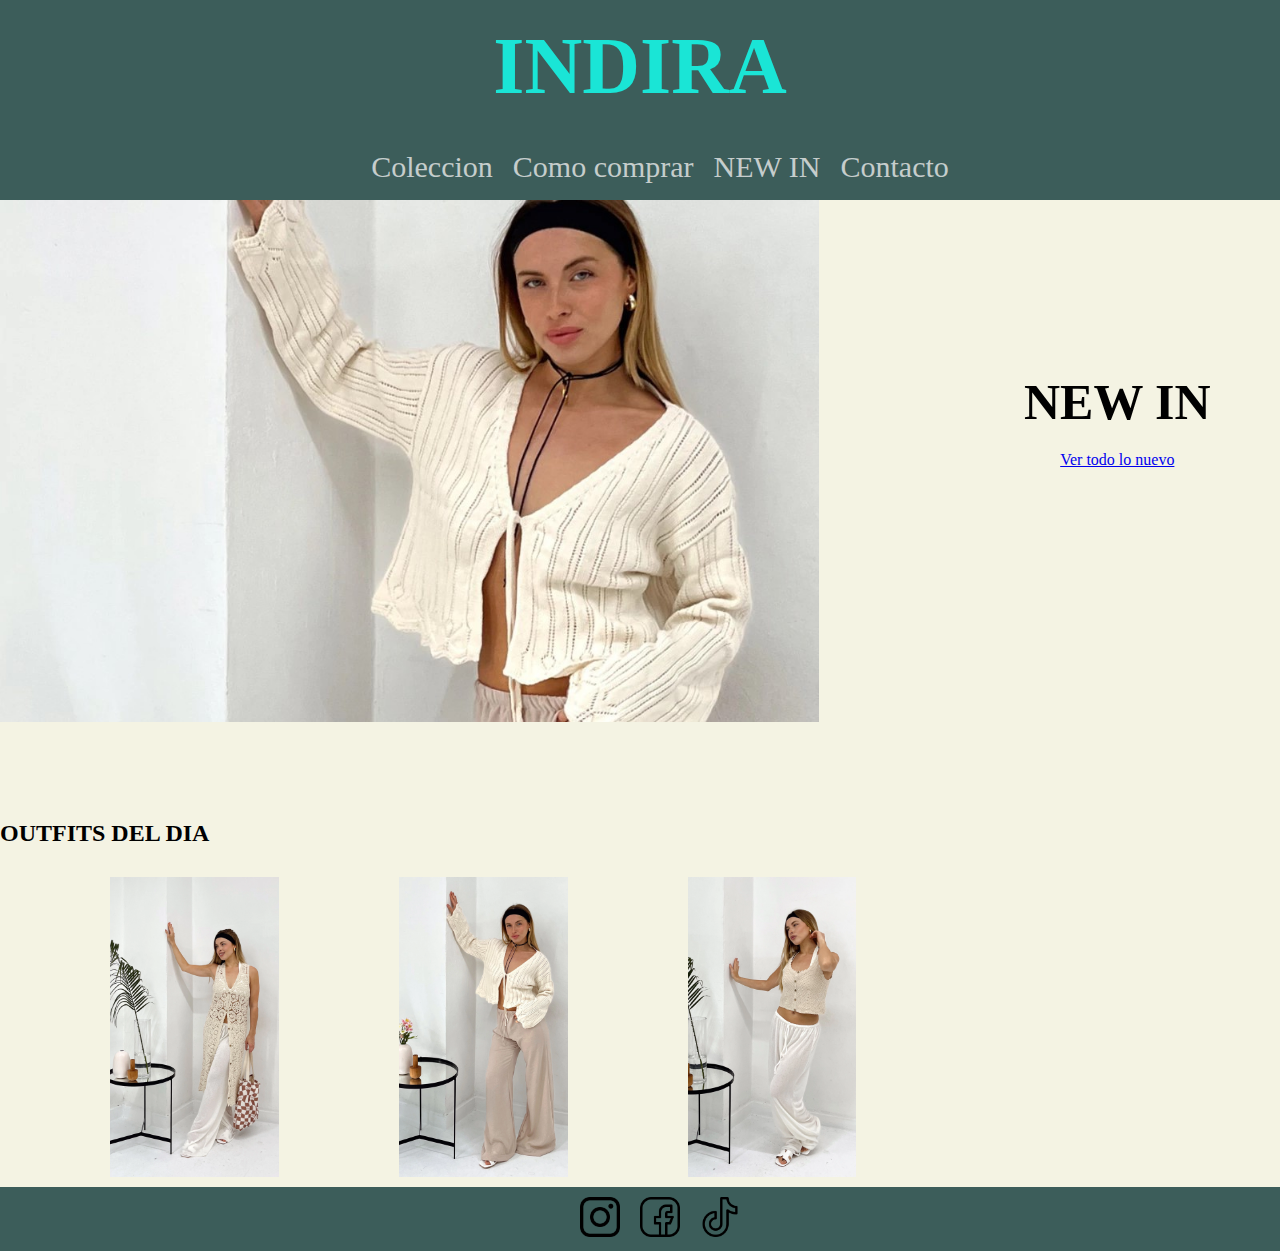
<file: index.html>
<!DOCTYPE html>
<html lang="en">
<head>
    <meta charset="UTF-8">
    <meta name="viewport" content="width=device-width, initial-scale=1.0">
    <link rel="stylesheet" href="./styles.css">
    <title>INDIRA Indumentaria</title>
</head>
 <body>
   <header>
    <h1><a href="./index.html">INDIRA</a></h1>
     <nav>
      <ul>
        <li class="list-item"><a href="./Paginas/coleccion.html">Coleccion</a></li>
        <li class="list-item"><a href="./Paginas/Comocomprar.html">Como comprar</a></li>
        <li class="list-item"><a href="./Paginas/newin.html">NEW IN</INp></a></li>
        <li class="list-item"><a href="./Paginas/contactanos.html">Contacto</a></li>
    </ul>
     </nav>
   </header>  
     <main>
          <section class="nuevo-ingreso">
            <div>
                <img src="./Recursos/saco aghata portada.jpg" alt="">
            </div>
            <div class="contenido">
                <h2>NEW IN</h2>
                <a href="./Paginas/newin.html">Ver todo lo nuevo</a>
            </div>
          </section>
          <section class="outfits">
            <div>
               <h2>OUTFITS DEL DIA</h2>
            </div>  
            <div class="img-outfits">
              <img src="../Recursos/Camisero sarah.webp" alt="Camisero tejido">
              <img src="../Recursos/saco aghata.webp" alt="Saco tejido">
              <img src="../Recursos/Top valery.webp" alt="Top tejido">
            </div> 
       </section>
     </main>
     <footer>
          <ul>
             <li><a href="https://www.instagram.com/indiracain/" target="_blank">
                 <img src="./Recursos/instagram.png" alt="Instagram" width="40px" height="40px"></a>
             </li>
             <li><a href="https://www.facebook.com/indirain/" target="_blank"></a>
                <img src="./Recursos/social.png" alt="Facebook" width="40px" height="40px"></a>
             </li>
             <li><a href="https://www.tiktok.com/indirain/" target="_blank"></a>
                <img src="./Recursos/tik-tok.png" alt="tiktok" width="40px" height="40px"></a>
             </li>
          </ul>
     </footer>
 </body>
</html>
</file>
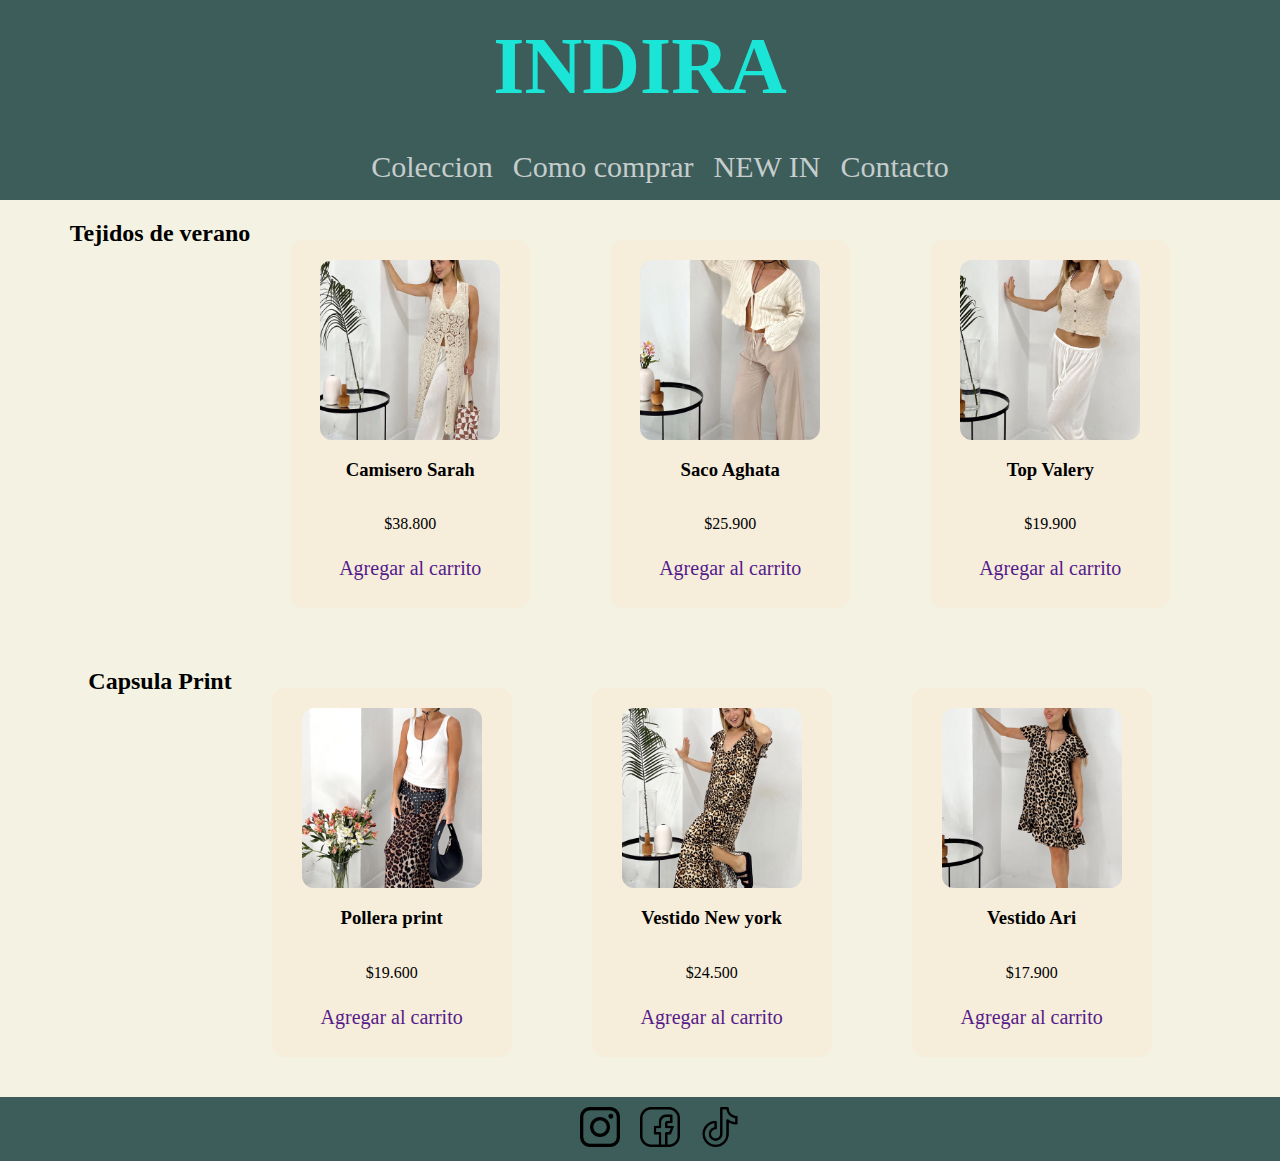
<file: Paginas/coleccion.html>
<!DOCTYPE html>
<html lang="en">
<head>
    <meta charset="UTF-8">
    <meta name="viewport" content="width=device-width, initial-scale=1.0">
    <link rel="stylesheet" href="../styles.css">
    <title>Document</title>
</head>
<body>
  <header>
    <h1><a href="../index.html">INDIRA</a></h1>
     <nav>
       <ul>
        <li class="list-item"><a href="./coleccion.html">Coleccion</a></li>
        <li class="list-item"><a href="./Comocomprar.html">Como comprar</a></li>
        <li class="list-item"><a href="./newin.html">NEW IN</INp></a></li>
        <li class="list-item"> <a href="./contactanos.html">Contacto</a></li>
       </ul>
     </nav>
  </header>
  <main class="coleccion">
      <section class="capsula">
          <div class="tipo-prenda"><h2>Tejidos de verano</h2>
           <div class="tarjeta-producto">
             <img src="../Recursos/Camisero sarah.webp" alt="Camisero tejido">
             <h3>Camisero Sarah</h3>
             <p>$38.800</p>
             <a class="comprar" href="">Agregar al carrito</a>
           </div>
           <div class="tarjeta-producto">
              <img src="../Recursos/saco aghata.webp" alt="Saco tejido">
              <h3>Saco Aghata</h3>
              <p>$25.900</p>
              <a class="comprar" href="">Agregar al carrito</a>
           </div>
           <div class="tarjeta-producto">
              <img src="../Recursos/Top valery.webp" alt="Top tejido">
              <h3>Top Valery</h3>
              <p>$19.900</p>
              <a class="comprar" href="">Agregar al carrito</a>
           </div>
          </div>
      </section>
      <section class="capsula">
        <div class="tipo-prenda"><h2>Capsula Print</h2>
          <div class="tarjeta-producto">
            <img src="../Recursos/pollera print.webp" alt="Pollera print">
            <h3>Pollera print</h3>
            <p>$19.600</p>
            <a class="comprar" href="">Agregar al carrito</a>
          </div>
          <div class="tarjeta-producto">
            <img src="../Recursos/new york.webp" alt="Vestido largo">
            <h3>Vestido New york</h3>
            <p>$24.500</p>
            <a class="comprar" href="">Agregar al carrito</a>
          </div>
          <div class="tarjeta-producto">
            <img src="../Recursos/vestido ari.webp" alt="Vestido corto">
            <h3>Vestido Ari</h3>
            <p>$17.900</p>
            <a class="comprar" href="">Agregar al carrito</a>
          </div>
        </div>
      </section>
  </main> 
  <footer>
       <ul>
          <li><a href="https://www.instagram.com/indiracain/" target="_blank">
            <img src="../Recursos/instagram.png" alt="Instagram" width="40px" height="40px"></a>
          </li>
          <li><a href="https://www.facebook.com/indirain/" target="_blank"></a>
            <img src="../Recursos/social.png" alt="Facebook" width="40px" height="40px"></a>
          </li>
          <li><a href="https://www.tiktok.com/indirain/" target="_blank"></a>
            <img src="../Recursos/tik-tok.png" alt="tiktok" width="40px" height="40px"></a>
        </ul>
  </footer> 
</body>
</html>
</file>
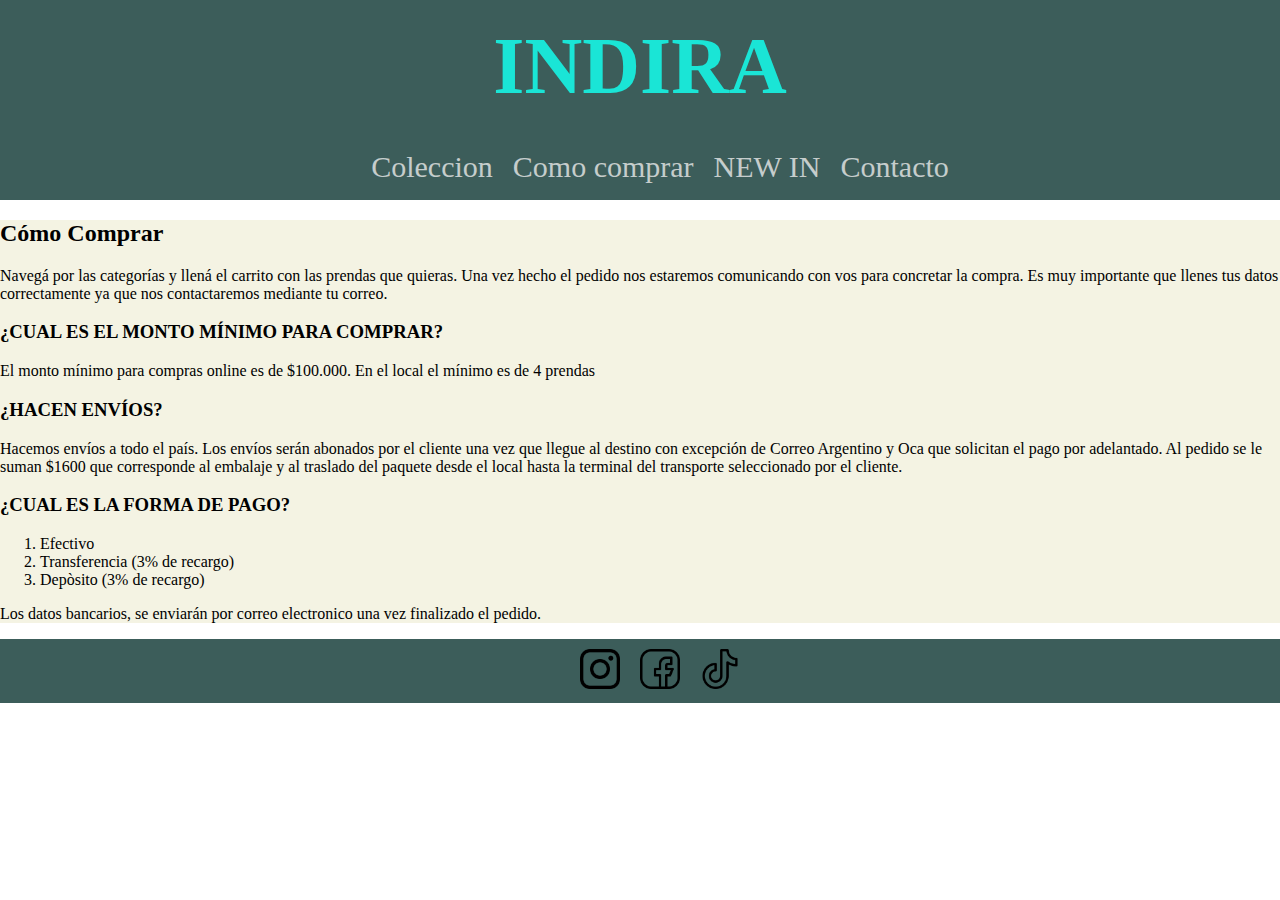
<file: Paginas/Comocomprar.html>
<html lang="en">
<head>
    <meta charset="UTF-8">
    <meta name="viewport" content="width=device-width, initial-scale=1.0">
    <link rel="stylesheet" href="../styles.css">  
    <title>Document</title>
</head>
<body>
    <header>
      <h1><a href="../index.html">INDIRA</a></h1>
        <nav>
          <ul>
            <li class="list-item"><a href="./coleccion.html">Coleccion</a></li>
            <li class="list-item"><a href="./Comocomprar.html">Como comprar</a></li>
            <li class="list-item"><a href="./newin.html">NEW IN</INp></a></li>
            <li class="list-item"> <a href="./contactanos.html">Contacto</a></li>
          </ul>
        </nav>
      </header>
      <main>
        <h2>Cómo Comprar</h2>
        <section>
          <div>
            <p>Navegá por las categorías y llená el carrito con las prendas que quieras. Una vez hecho el pedido nos estaremos comunicando con vos para concretar la compra. Es muy importante que llenes tus datos correctamente ya que nos contactaremos mediante tu correo.</p>
          </div>
          <div>
            <h3>¿CUAL ES EL MONTO MÍNIMO PARA COMPRAR?</h3>
            <p>El monto mínimo para compras online es de $100.000. En el local el mínimo es de 4 prendas</p>
          </div>
          <div>
            <h3>¿HACEN ENVÍOS?</h3>
            <p>Hacemos envíos a todo el país. 

              Los envíos serán abonados por el cliente una vez que llegue al destino con excepción de Correo Argentino y Oca que solicitan el pago por adelantado. Al pedido se le suman $1600 que corresponde al embalaje y al traslado del paquete desde el local hasta la terminal del transporte seleccionado por el cliente.</p>
          </div>
          <div>
            <h3>¿CUAL ES LA FORMA DE PAGO?</h3>
            <ol>
              <li>Efectivo</li>
              <li>Transferencia (3% de recargo)</li>
              <li>Depòsito (3% de recargo)</li>
            </ol>
            <p>Los datos bancarios, se enviarán por correo electronico una vez finalizado el pedido.</p>
          </div>
        </section>
      </main>
    <footer>
        <ul> 
           <li><a href="https://www.instagram.com/indiracain/" target="_blank">
               <img src="../Recursos/instagram.png" alt="Instagram" width="40px" height="40px"></a>
           </li>
           <li><a href="https://www.facebook.com/indirain/" target="_blank"></a>
              <img src="../Recursos/social.png" alt="Facebook" width="40px" height="40px"></a>
           </li>
           <li><a href="https://www.tiktok.com/indirain/" target="_blank"></a>
              <img src="../Recursos/tik-tok.png" alt="tiktok" width="40px" height="40px"></a>
           </li>
        </ul>
    </footer>
</body>
</html>
</file>
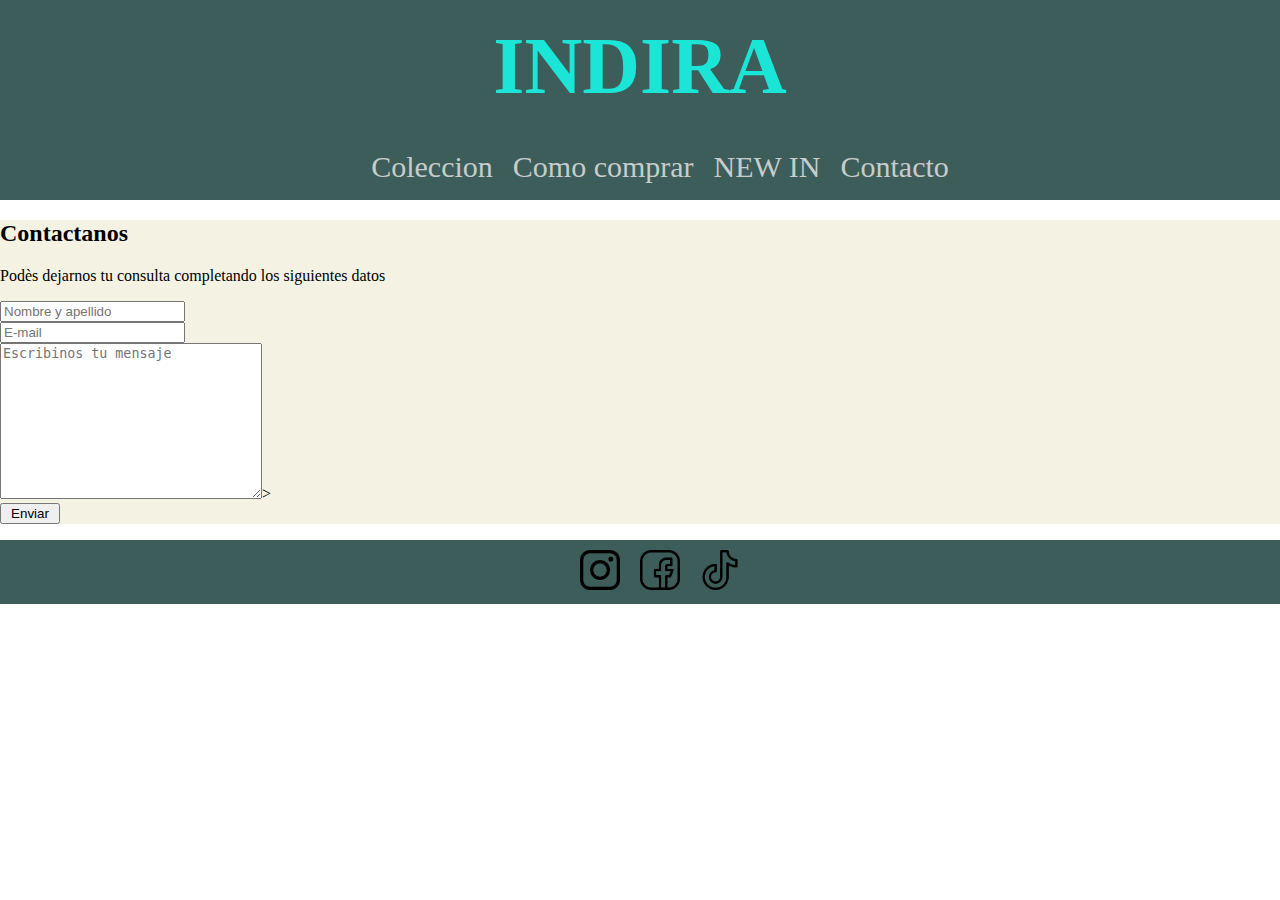
<file: Paginas/contactanos.html>
<html lang="en">
<head>
    <meta charset="UTF-8">
    <meta name="viewport" content="width=device-width, initial-scale=1.0">
    <link rel="stylesheet" href="../styles.css">
    <title>Document</title>
</head>
<body>
    <header>
      <h1><a href="../index.html">INDIRA</a></h1>
        <nav>
          <ul>
            <li class="list-item"><a href="./coleccion.html">Coleccion</a></li>
            <li class="list-item"><a href="./Comocomprar.html">Como comprar</a></li>
            <li class="list-item"><a href="./newin.html">NEW IN</INp></a></li>
            <li class="list-item"> <a href="./contactanos.html">Contacto</a></li>
          </ul>
        </nav>
      </header>
      <main>
        <div>
          <h2>Contactanos</h2>
          <p>Podès dejarnos tu consulta completando los siguientes datos</p>
          <form action="https://formspree.io/f/manyjlrw" method="POST">
            <label>
              <input type="text" name="nombre" placeholder="Nombre y apellido">
            </label>
            <label>
              <input type="email" name="email" placeholder="E-mail">
            </label>
            <label>
              <textarea name="message" cols="30" rows="10" placeholder="Escribinos tu mensaje"></textarea>></textarea>
            </label>
            <button type="submit">Enviar</button>
          </form>
      </div>
  </main>
  <footer>
        <ul>
          <li><a href="https://www.instagram.com/indiracain/" target="_blank">
            <img src="../Recursos/instagram.png" alt="Instagram" width="40px" height="40px"></a>
          </li>
          <li><a href="https://www.facebook.com/indirain/" target="_blank"></a>
           <img src="../Recursos/social.png" alt="Facebook" width="40px" height="40px"></a>
          </li>
          <li><a href="https://www.tiktok.com/indirain/" target="_blank"></a>
           <img src="../Recursos/tik-tok.png" alt="tiktok" width="40px" height="40px"></a>
        </ul>
  </footer>
</body>
</html>
</file>
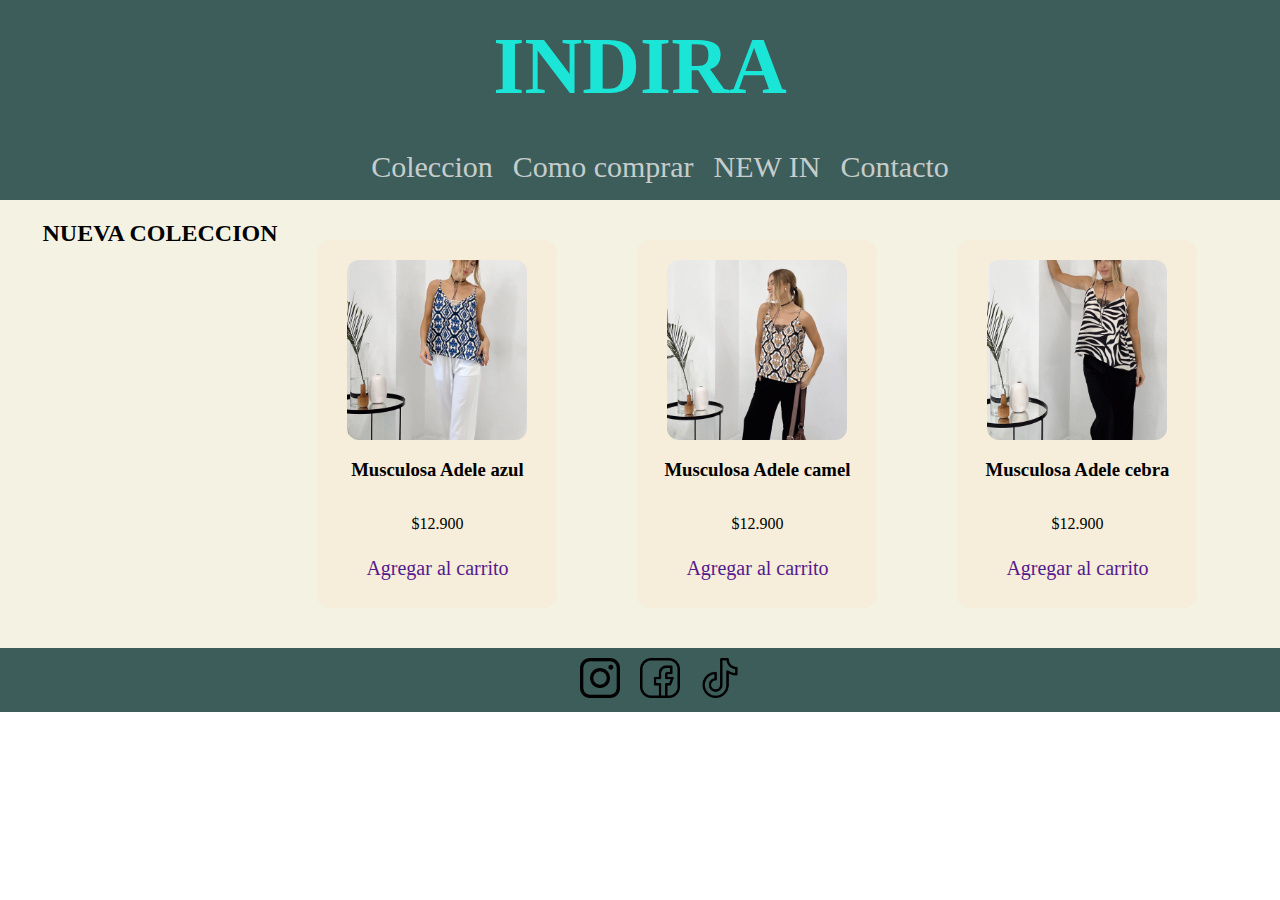
<file: Paginas/newin.html>
<html lang="en">
<head>
    <meta charset="UTF-8">
    <meta name="viewport" content="width=device-width, initial-scale=1.0">
    <link rel="stylesheet" href="../styles.css">
    <title>Document</title>
</head>
<body>
  <header>
      <h1><a href="../index.html">INDIRA</a></h1>
        <nav>
          <ul>
            <li class="list-item"><a href="./coleccion.html">Coleccion</a></li>
            <li class="list-item"><a href="./Comocomprar.html">Como comprar</a></li>
            <li class="list-item"><a href="./newin.html">NEW IN</INp></a></li>
            <li class="list-item"><a href="./contactanos.html">Contacto</a></li>
          </ul>
        </nav>
  </header>
  <main class="coleccion">
      <section class="capsula">
          <div class="tipo-prenda"><h2>NUEVA COLECCION</h2>
            <div class="tarjeta-producto">
              <img src="../Recursos/adeleazul.webp" alt="Musculosa estampada">
              <h3>Musculosa Adele azul</h3>
                <p>$12.900</p>
                <a class="comprar" href="">Agregar al carrito</a>
            </div>
            <div class="tarjeta-producto">
                <img src="../Recursos/adelecamel.webp" alt="Musculosa estampada">
                <h3>Musculosa Adele camel</h3>
                <p>$12.900</p>
                <a class="comprar" href="">Agregar al carrito</a>
            </div>
            <div class="tarjeta-producto">    
                <img src="../Recursos/adelecebra.webp" alt="Musculosa estampada">
                <h3>Musculosa Adele cebra</h3>
                <p>$12.900</p>
                <a class="comprar" href="">Agregar al carrito</a>
            </div>
          </div>
      </section>
  </main>
  <footer>
        <ul>
          <li><a href="https://www.instagram.com/indiracain/" target="_blank">
            <img src="../Recursos/instagram.png" alt="Instagram" width="40px" height="40px"></a>
          </li>
          <li><a href="https://www.facebook.com/indirain/" target="_blank"></a>
           <img src="../Recursos/social.png" alt="Facebook" width="40px" height="40px"></a>
          </li>
          <li><a href="https://www.tiktok.com/indirain/" target="_blank"></a>
           <img src="../Recursos/tik-tok.png" alt="tiktok" width="40px" height="40px"></a>
        </ul>
  </footer>
</body>
</html>
</file>
<file: styles.css>
body{
    margin: 0%;
}

header {
    background-color: rgba(60, 93, 90);
    width: 100%;
    display: flex;
    flex-direction: column;
    align-content: center;  
  }

  header nav {
    display: flex;
    flex-direction: row;
    justify-content: center;
    margin-top: 0%;
  }

  header h1 a{
    color: rgba(26, 229, 214);
    justify-content: center;
    font-size: 80px;
    display: flex;
    margin-bottom: 0%;
    text-decoration: none;
  }

  header nav ul {
    list-style-type: none;
    display: flex;
    align-content: center;
  }

  header nav ul .list-item a{
    color: rgba(244, 243, 243, 0.75);
    text-decoration: none;
    font-style: bold;
    font-size: 30px;
    padding: 10px;
  }

  main{
    width: 100%;
    background-color: RGB(244, 243, 227);
  }

  main .tarjeta-producto {
    background-color: rgba(246, 237, 219);
    border-radius: 12px;
    padding: 20px;
    width: 200px;
    height: fit-content;
    display: flex;
    flex-direction: column;
    align-items: center;
    margin: 40px;
  }

  main .tipo-prenda h2 {
    text-align: center;
  }

  .tarjeta-producto a{
    border-radius: 8px;
    padding: 8px 16px;
    font-size: 20px;
    width: fit-content;
    text-decoration: none;
    font-weight: 800px;
  }
  footer {
    background-color: rgba(60, 93, 90);
    width: 100%;
    justify-content: center;
    bottom:0%;
    margin-top: 0%;
  }

  footer ul{
    list-style-type: none;
    display: flex;
    justify-content: center;
    margin: auto;
  }

  footer ul li{
    padding: 10px;
  }

  .coleccion{
    display: flex;
     flex-direction: column;
  }

  .coleccion .capsula{
    margin: auto;
    display: flex;
    flex-direction: column;
    align-content: center;
    align-self:center;
    border-radius: 20px;
  }

  .coleccion .tipo-prenda{
    display: flex;
    flex-direction: row;
    justify-content: center;
  }

  .coleccion .tipo-prenda h2 {
    text-align: center;
  }

  .coleccion .tarjeta-producto{
    background-color: rgba(246, 237, 219);
    border-radius: 12px;
    padding: 20px;
    width: 200px;
    height: fit-content;
    display: flex;
    flex-direction: column;
    align-items: center;
    margin: 40px;
  }

  .coleccion .tarjeta-producto img{
    width: 180px;
    height: 180px;
    object-fit: cover;
    border-radius: 12px;
  }

  .nuevo-ingreso{
    width: 100%;
    height: 400px;
    display: flex;
    flex-direction: row;
  }

  .nuevo-ingreso img{
    width:80%;
    margin-left: 0%;
    height: fit-content;

  }

  .contenido{
    display: flex;
    flex-direction: column;
    text-align: center;
    align-items: center;
    justify-content: center;
  }

  .contenido h2{
    font-style: bold;
    font-size: 50px;
    margin-bottom: 20px;
    margin-left: 0%;
}

.outfits{
    margin-top: 200px;
    align-content: center;
}

.img-outfits {
    display: flex;
    flex-direction: row;
}

.img-outfits img{
    height: 300px;
    padding: 10px;
    margin-left: 100px;
}

form{
    display: flex;
    flex-direction: column;
}

form button{
    width: 60px;
}
</file>
